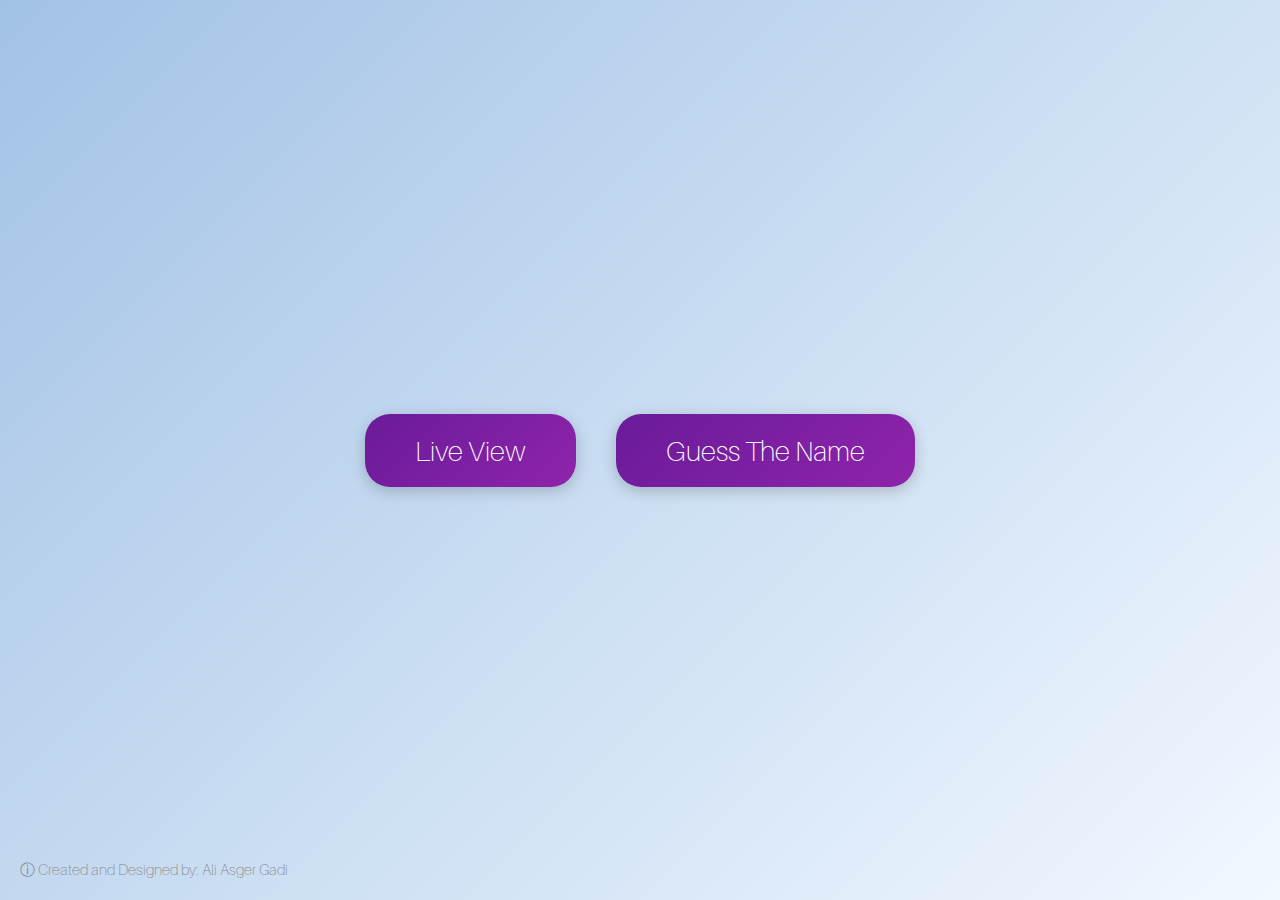
<file: index.html>
<!DOCTYPE html>
<html lang="en">
<head>
  <meta charset="UTF-8">
  <meta name="viewport" content="width=device-width, initial-scale=1.0">
  <link rel="icon" type="image/x-icon" href="Guess The Name logo.ico">
  <title>Guess The Name</title>
  <style>
    @font-face {
      font-family: "AL-KANZ Medium";
      src: url("AILERON-THIN.OTF");
    }

    body {
      display: flex;
      justify-content: center;
      align-items: center;
      height: 100vh;
      background: linear-gradient(135deg, #a2c2e5, #f1f8ff);
      margin: 0;
      font-family: 'Poppins', sans-serif;
      color: #fff;
    }

    .container {
      display: flex;
      gap: 40px;
      flex-wrap: wrap;
      justify-content: center;
      text-align: center;
    }

    a, .a {
      text-decoration: none;
      padding: 20px 50px;
      font-size: 28px;
      color: #fff;
      background: linear-gradient(135deg, #6a1b9a, #8e24aa);
      border: none;
      border-radius: 25px;
      box-shadow: 0 4px 15px rgba(0, 0, 0, 0.2);
      transition: background 0.3s ease-in-out, transform 0.2s, box-shadow 0.3s ease-in-out;
      font-family: "AL-KANZ Medium";
    }

    a:hover, .a:hover {
      background: linear-gradient(135deg, #4a148c, #6a1b9a);
      transform: scale(1.1);
      box-shadow: 0 8px 20px rgba(0, 0, 0, 0.3);
    }

    a:focus, .a:focus {
      outline: none;
      box-shadow: 0 0 15px rgba(255, 255, 255, 0.8);
    }

    .Create {
      font-family: "AL-KANZ Medium";
      font-size: 15px;
      position: absolute;
      bottom: 20px;
      left: 20px;
      color: #888;
    }

    @media (max-width: 768px) {
      a, .a {
        font-size: 24px;
        padding: 15px 40px;
      }
    }

    @media (max-width: 480px) {
      a, .a {
        font-size: 20px;
        padding: 12px 30px;
      }
    }
  </style>
</head>
<body>
  <div class="container">
    <a href="nginx/html/index.html">Live View</a>
    <a class="a" href="Guessing.html">Guess The Name</a>
    <label class="Create">ⓘ Created and Designed by: Ali Asger Gadi</label>
  </div>
</body>
</html>
</file>
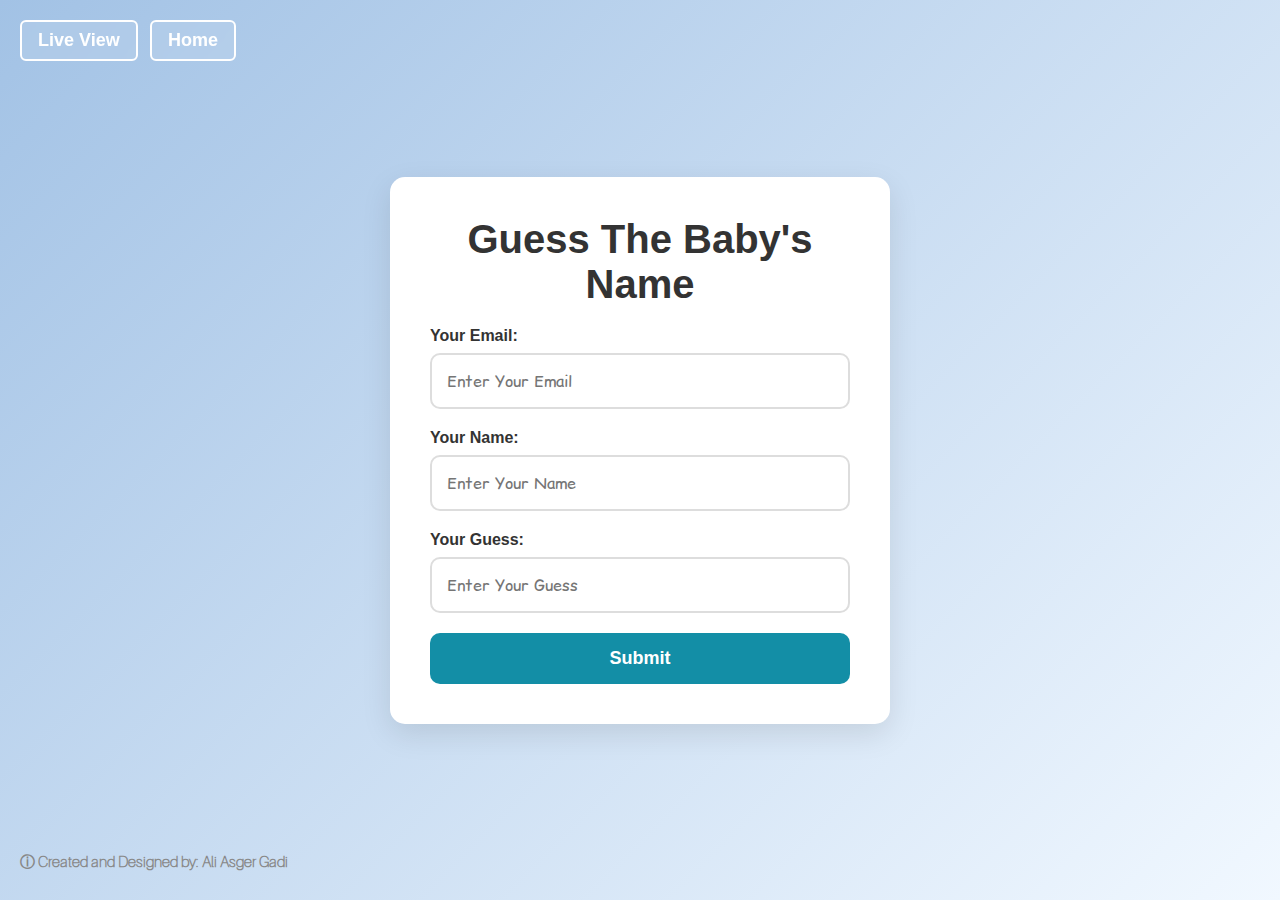
<file: Guessing.html>
<!DOCTYPE html>
<html lang="en">

<head>
  <meta charset="UTF-8" />
  <meta name="viewport" content="width=device-width, initial-scale=1.0" />
  <title>Guess The Name</title>
  <link rel="icon" type="image/x-icon" href="Guess The Name logo.ico">
  <style>
    @import url('https://fonts.googleapis.com/css2?family=Comic+Relief:wght@400;700&display=swap');

    @font-face {
      font-family: "AL-KANZ Medium";
      src: url("AILERON-THIN.OTF");
    }

    * {
      margin: 0;
      padding: 0;
      box-sizing: border-box;
    }

    body {
      font-family: "Arial", sans-serif;
      background: linear-gradient(135deg, #a2c2e5, #f1f8ff);
      display: flex;
      justify-content: center;
      align-items: center;
      height: 100vh;
      padding: 20px;
      color: #fff;
      overflow: hidden;
    }

    .container {
      background-color: #fff;
      padding: 40px;
      border-radius: 15px;
      box-shadow: 0 10px 30px rgba(0, 0, 0, 0.1);
      width: 100%;
      max-width: 500px;
      text-align: center;
      position: relative;
      transition: transform 0.3s ease;
    }

    .container:hover {
      transform: scale(1.05);
    }

    h2 {
      font-size: 2.5rem;
      font-weight: bold;
      margin-bottom: 20px;
      color: #333;
    }

    .form-group {
      margin-bottom: 20px;
      text-align: left;
    }

    label {
      display: block;
      font-weight: 600;
      font-size: 16px;
      margin-bottom: 8px;
      color: #333;
    }

    input[type="text"],
    input[type="email"] {
      width: 100%;
      padding: 15px;
      font-size: 16px;
      border: 2px solid #ddd;
      border-radius: 10px;
      outline: none;
      transition: border-color 0.3s ease, transform 0.3s ease;
      font-family: "Comic Relief", system-ui;
    }

    input[type="text"]:focus,
    input[type="email"]:focus {
      border-color: #ff7cd3;
      transform: scale(1.05);
    }

    button {
      width: 100%;
      padding: 15px;
      font-size: 18px;
      background-color: #138ea6;
      color: white;
      border: none;
      border-radius: 10px;
      cursor: pointer;
      font-weight: bold;
      transition: background-color 0.3s ease, transform 0.3s ease;
    }

    button:hover {
      background-color: #ff7cd3;
      transform: scale(1.05);
    }

    #loading {
      display: none;
      margin-top: 10px;
      font-size: 16px;
      color: #138ea6;
    }

    a {
      position: absolute;
      top: 20px;
      left: 20px;
      font-weight: bold;
      font-size: 18px;
      text-decoration: none;
      color: white;
      padding: 8px 16px;
      background-color: rgba(255, 255, 255, 0.1);
      border: 2px solid white;
      border-radius: 6px;
      backdrop-filter: blur(4px);
      transition: all 0.3s ease;
    }

    a:hover {
      color: #ff7cd3;
      border-color: #ff7cd3;
      background-color: rgba(255, 255, 255, 0.15);
    }

    .h {
      position: absolute;
      top: 20px;
      left: 150px;
      font-weight: bold;
      font-size: 18px;
      text-decoration: none;
      color: white;
      transition: color 0.3s ease;
    }

    .h:hover {
      color: #ff7cd3;
    }

    .Create {
      font-family: "AL-KANZ Medium";
      font-size: 15px;
      position: absolute;
      bottom: 20px;
      left: 20px;
      color: #888;
    }

    .popup-overlay {
      position: fixed;
      top: 0;
      left: 0;
      width: 100%;
      height: 100%;
      background: rgba(0, 0, 0, 0.4);
      display: none;
      justify-content: center;
      align-items: center;
      z-index: 9999;
    }

    .popup-box {
      background-color: #fff;
      padding: 30px;
      border-radius: 15px;
      max-width: 400px;
      width: 90%;
      text-align: center;
      color: #333;
      box-shadow: 0 10px 25px rgba(0, 0, 0, 0.3);
      font-family: "Comic Relief", system-ui;
      animation: fadeIn 0.3s ease-in-out;
    }

    .popup-box h3 {
      font-size: 22px;
      margin-bottom: 10px;
      color: #138ea6;
    }

    .popup-box p {
      font-size: 16px;
      margin-bottom: 20px;
    }

    .popup-box .confirm-btn,
    .popup-box .cancel-btn {
      padding: 10px 20px;
      font-size: 16px;
      margin-bottom: 20px;
      font-weight: bold;
      border: none;
      border-radius: 10px;
      cursor: pointer;
      transition: background-color 0.3s ease;
    }

    .popup-box .confirm-btn {
      background-color: #138ea6;
      color: white;
    }

    .popup-box .confirm-btn:hover {
      background-color: #0e6f85;
    }

    .popup-box .cancel-btn {
      background-color: #ff4d4d;
      color: white;
    }

    .popup-box .cancel-btn:hover {
      background-color: #cc0000;
    }

    @keyframes fadeIn {
      from {
        opacity: 0;
        transform: scale(0.8);
      }

      to {
        opacity: 1;
        transform: scale(1);
      }
    }
  </style>
</head>

<body>
  <a href="nginx/html/index.html">Live View</a>
  <a href="/" class="h">Home</a>

  <div class="container">
    <h2>Guess The Baby's Name</h2>
    <form id="survey-form" autocomplete="off">
      <div class="form-group">
        <label for="email">Your Email:</label>
        <input type="email" id="email" name="Email" placeholder="Enter Your Email" required />
      </div>
      <div class="form-group">
        <label for="name">Your Name:</label>
        <input type="text" id="name" name="Name" placeholder="Enter Your Name" required />
      </div>
      <div class="form-group">
        <label for="guess">Your Guess:</label>
        <input type="text" id="guess" name="Guess" placeholder="Enter Your Guess" required />
      </div>
      <button type="submit" id="submit-btn">Submit</button>
      <p id="loading">Submitting Your Response, Please Wait...</p>
    </form>
  </div>

  <label class="Create">ⓘ Created and Designed by: Ali Asger Gadi</label>

  <!-- Confirmation Popup -->
  <div id="confirmationPopup" class="popup-overlay">
    <div class="popup-box">
      <h3>Confirm Submission</h3>
      <p>Are you sure your email is correct?</p>
      <button class="confirm-btn" id="confirmYes">✔ Yes</button>
      <button class="cancel-btn" id="confirmNo">✘ No</button>
    </div>
  </div>

  <script src="script.js" defer></script>
</body>

</html>
</file>
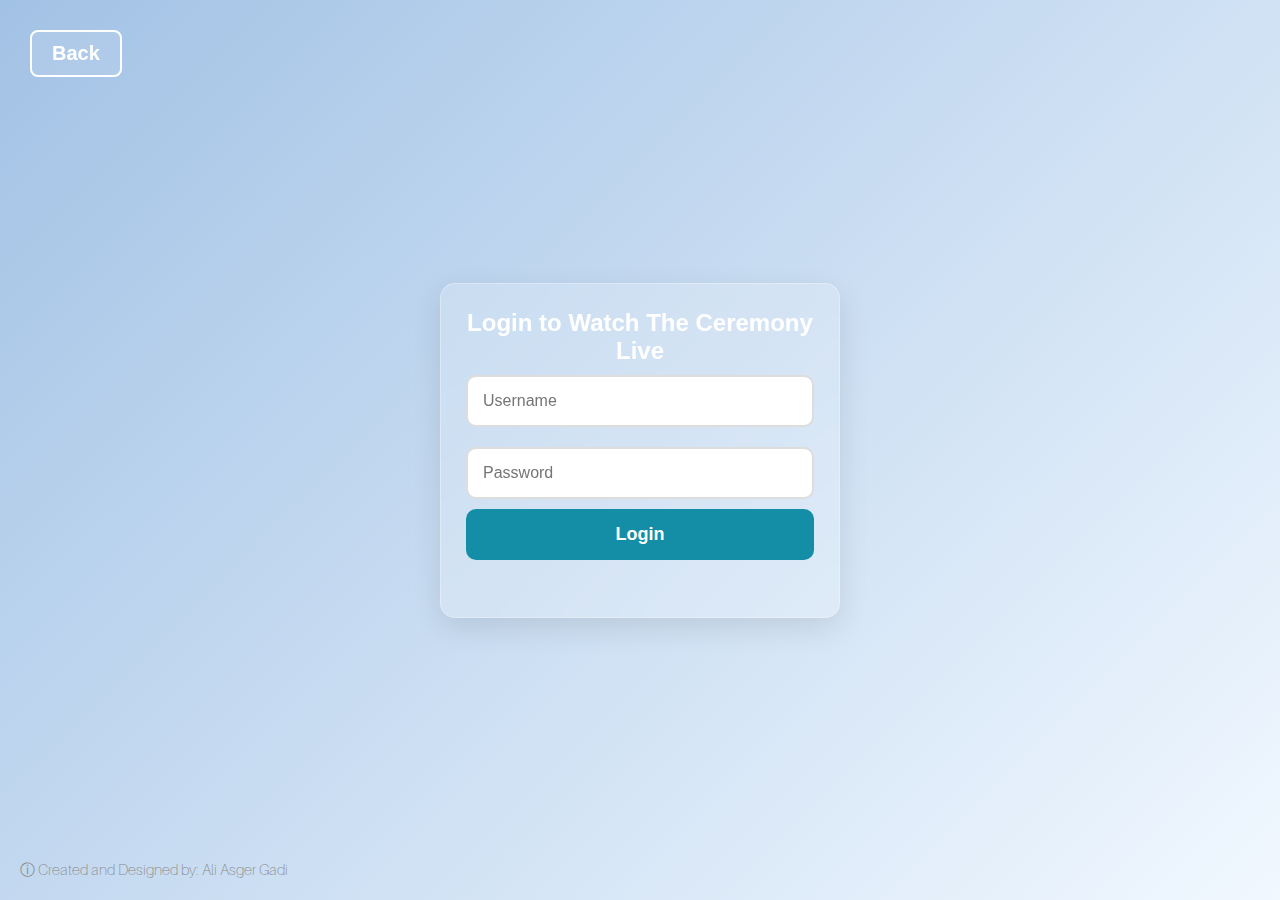
<file: LoginPage.html>
<!DOCTYPE html>
<html lang="en">

<head>
  <meta charset="UTF-8" />
  <meta name="viewport" content="width=device-width, initial-scale=1.0" />
  <title>Login</title>
  <style>
    @font-face {
      font-family: "AL-KANZ Medium";
      src: url("AILERON-THIN.OTF");
    }

    * {
      margin: 0;
      padding: 0;
      box-sizing: border-box;
    }

    body {
      font-family: "Arial", sans-serif;
      background: linear-gradient(135deg, #a2c2e5, #f1f8ff);
      display: flex;
      justify-content: center;
      align-items: center;
      height: 100vh;
      padding: 20px;
      color: #fff;
      overflow: hidden;
    }

    .login-box {
      background: rgba(255, 255, 255, 0.2);
      padding: 25px;
      border-radius: 15px;
      box-shadow: 0 10px 30px rgba(0, 0, 0, 0.1);
      width: 1000px;
      height: 335px;
      max-width: 400px;
      text-align: center;
      backdrop-filter: blur(10px);
      border: 1px solid rgba(255, 255, 255, 0.3);
    }

    input {
      width: 100%;
      padding: 15px;
      margin: 10px 0;
      font-size: 16px;
      border: 2px solid #ddd;
      border-radius: 10px;
      outline: none;
      transition: border-color 0.3s ease, transform 0.3s ease;
    }

    input:hover,
    input:focus {
      border-color: #ec59bb;
      transform: scale(1.05);
    }

    button {
      width: 100%;
      padding: 15px;
      font-size: 18px;
      background-color: #138ea6;
      color: white;
      border: none;
      border-radius: 10px;
      cursor: pointer;
      font-weight: bold;
      transition: background-color 0.3s ease, transform 0.3s ease;
    }

    button:hover {
      background-color: #ff7cd3;
      transform: scale(1.05);
    }

    .error {
      color: rgb(255, 0, 0);
      font-size: 14px;
      margin: 15px 0;
    }

    .marquee {
      font-family: "AL-KANZ Medium";
      position: absolute;
      top: 10px;
      width: 100%;
      text-align: center;
      font-size: 24px;
      color: black;
    }

    a {
      position: absolute;
      top: 30px;
      left: 30px;
      text-decoration: none;
      font-weight: 700;
      color: #ffffff;
      font-size: 20px;
      padding: 10px 20px;
      background: rgba(255, 255, 255, 0.1);
      border: 2px solid #ffffff;
      border-radius: 8px;
      backdrop-filter: blur(4px);
      transition: all 0.3s ease;
      z-index: 1000;
    }

    a:hover {
      color: #ff7cd3;
      background: rgba(255, 255, 255, 0.2);
      border-color: #ff7cd3;
    }

    .Create {
      font-family: "AL-KANZ Medium";
      font-size: 15px;
      position: absolute;
      bottom: 20px;
      left: 20px;
      color: #888;
    }
  </style>
</head>

<body>
  <h1 class="marquee"></h1>

  <div class="login-box">
    <h2>Login to Watch The Ceremony Live</h2>
    <input type="text" id="username" placeholder="Username" autocomplete="off"/>
    <input type="password" id="password" placeholder="Password" />
    <button onclick="login()">Login</button>
    <div class="error" id="error"></div>
  </div>
  <a href="index.html">Back</a>
  <label class="Create">ⓘ Created and Designed by: Ali Asger Gadi</label>

   <script>
    let allowedEmails = [];

    async function preloadEmails() {
      try {
        const response = await fetch("https://api.sheetbest.com/sheets/c80bdc4a-d9c9-4ddc-83d1-1c8341dc155e");
        const data = await response.json();
        allowedEmails = data.map(row => row.Email?.toLowerCase());
      } catch (e) {
        console.error("Failed to preload emails", e);
      }
    }

    preloadEmails();

    async function login() {
      const email = document.getElementById("username").value.trim().toLowerCase();
      const password = document.getElementById("password").value;
      const err = document.getElementById("error");

      if (!email || !password) {
        err.innerText = "Input field cannot be empty.";
        return;
      }

      if (!allowedEmails.includes(email)) {
        err.innerText = "Invalid Email";
        return;
      }

      if (password !== "Ceremony") {
        err.innerText = "Incorrect password.";
        return;
      }

      localStorage.setItem("loggedIn", "yes");
      window.location.href = "nginx/html/index.html";
    }
  </script>

</body>

</html>
</file>
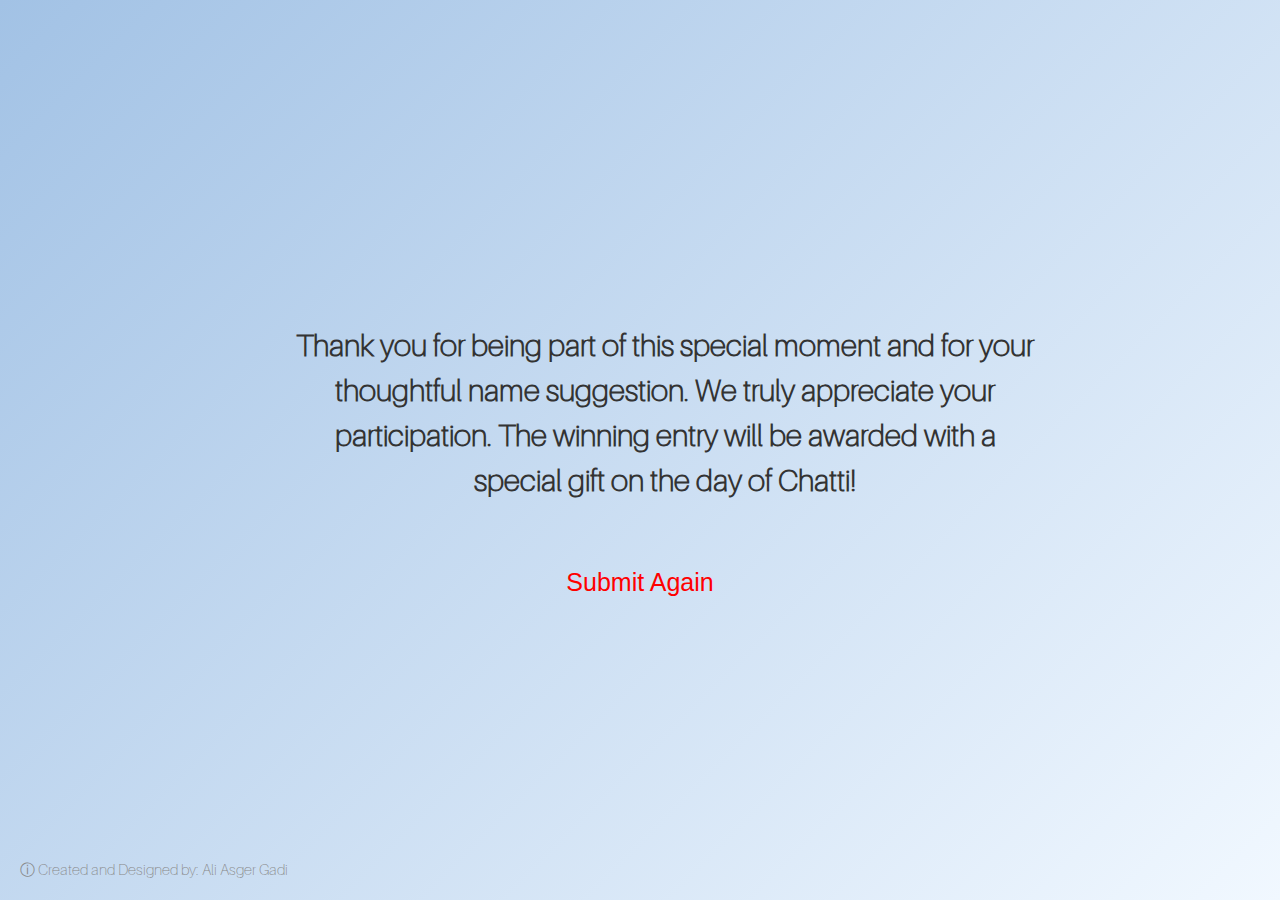
<file: success.html>
<!DOCTYPE html>
<html lang="en">
<head>
  <meta charset="UTF-8" />
  <meta name="viewport" content="width=device-width, initial-scale=1.0"/>
  <title>Form Submitted Successfully</title>
  <style>
    @font-face {
      font-family: heading;
      src: url('AILERON-THIN.OTF');
    }

    body {
      font-family: "heading", sans-serif;
      display: flex;
      justify-content: center;
      align-items: center;
      height: 100vh;
      margin: 0;
      background: linear-gradient(135deg, #a2c2e5, #f1f8ff);
      color: #333;
    }

    .container {
      text-align: center;
      padding: 20px;
      max-width: 500px;
    }

    h2 {
      font-weight: 100;
      font-size: 28px;
      margin-bottom: 20px;
    }

    p {
      font-size: 18px;
      line-height: 1.5;
      font-weight:900;
    }

    button {
      color: red;
      font-size: 16px;
      background-color: transparent;
      border: none;
      border-radius: 100px;
      padding: 10px 20px;
      transition: background-color 0.2s;
      cursor: pointer;
      margin-top: 25px;
    }

    button:hover {
      background-color: rgb(237, 237, 237);
    }
    .Create {
      font-family: "heading";
      font-size: 15px;
      position: absolute;
      bottom: 20px;
      left: 20px;
      color: #888;
    }
     @media (min-width: 769px){
      h2 {
        font-size: 120px;
      }

      p {
        font-size: 30px;
        width: 150%;
        position:relative;
        left:-100px;
      }
      button{
          font-size:25px;

      }
     }

    @media (max-width: 768px) {
      h2 {
        font-size: 60px;
      }

      p {
        font-size: 20px;
      }
      button{
          font-size:15px;
      }
    }
  </style>
</head>
<body>
  <div class="container">

    <p>
      Thank you for being part of this special moment and for your thoughtful name suggestion.  
      We truly appreciate your participation. The winning entry will be awarded with a special gift on the day of Chatti!
    </p>
    <button onclick="window.location.href='Guessing.html';">Submit Again</button>
      <label class="Create">ⓘ Created and Designed by: Ali Asger Gadi</label>
  </div>

  <!-- <script>
    document.addEventListener('contextmenu', function(e) {
      e.preventDefault();
    });
    document.addEventListener('keydown', function(e) {
      if (e.key === 'F12' || (e.ctrlKey && e.shiftKey && e.key === 'I')) {
        e.preventDefault();
      }
    }); -->
  </script>
</body>
</html>
</file>
